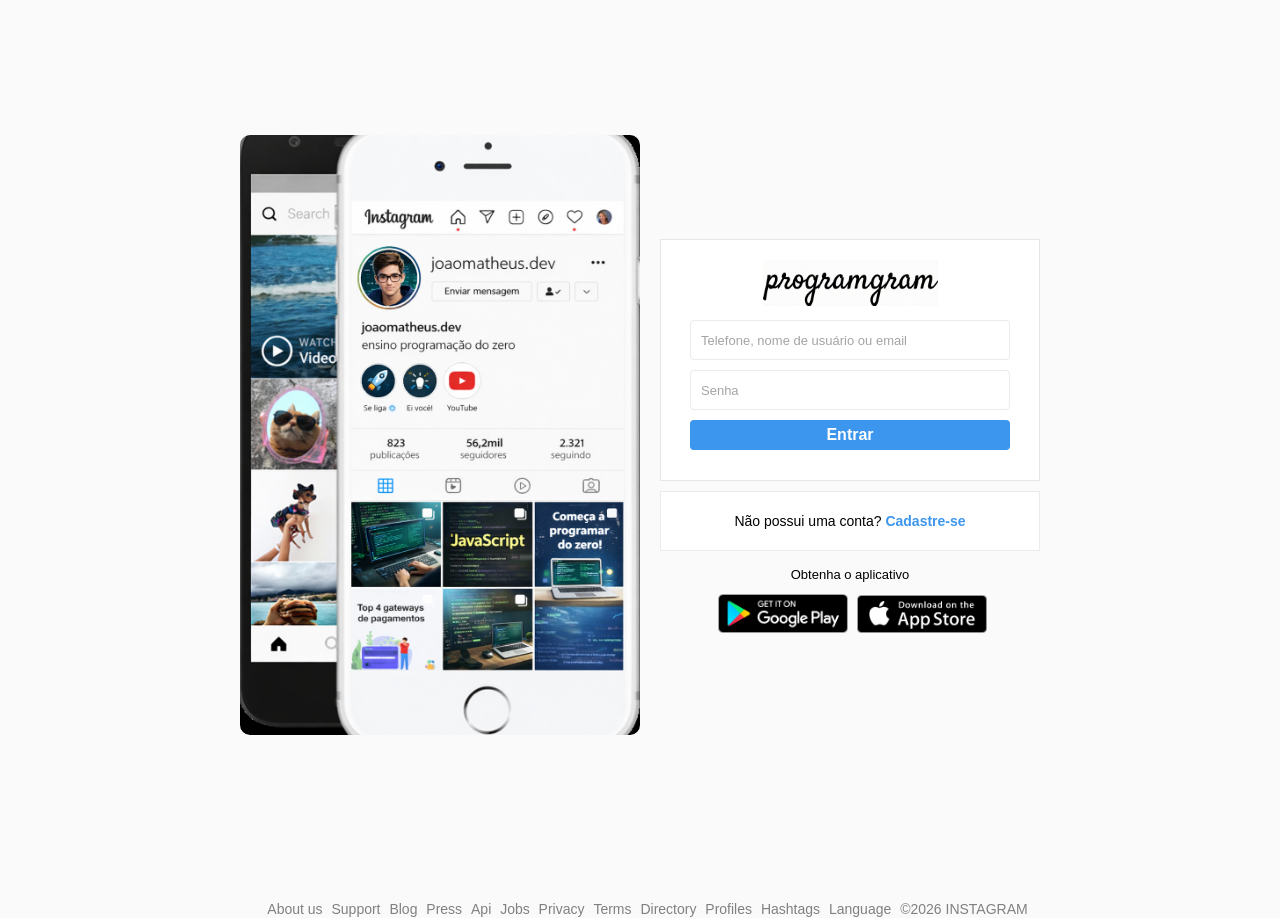
<file: index.html>
<!DOCTYPE html>
<html lang="pt-br">
<head>
    <meta charset="UTF-8">
    <meta name="viewport" content="width=device-width, initial-scale=1.0">
    <link rel="stylesheet" href="style.css">
    <title> Instagram 2 </title>
</head>
<body>
    <main class="wrapper">
        <section class="container">
            <div class="column left">
            </div> 
            <div class="column right">
                <div class="login_painel">
                <div class="logo">
                    <img class="img_logo"src="imgs/Programgram.png" alt="Logo do Instagram">
                </div>
                <form class="form" action="">
                <input class="input_insta" placeholder="Telefone, nome de usuário ou email" type="text">
                <input class="input_insta" placeholder="Senha" type="password">
                <button class="botao_login" value="Entrar">Entrar</button>
                </form>
                </div> 
                
                <div class="infobox">
                    <p>Não possui uma conta?<a href="cadastro.html"> Cadastre-se</a></p>
                </div>
                
                <div class="apps">
                    <p>Obtenha o aplicativo</p>
                    <a href="https://play.google.com/store/apps/details?id=com.instagram.android&hl=pt_BR&pli=1" target="_blank">
                    <img src="/imgs/googleplay.png"  alt="">
                    </a>
                    <a href="https://apps.apple.com/br/app/instagram/id389801252" target="_blank">
                    <img src="/imgs/appstore.png"   alt="">
                    </a>
                </div>
            </div>
        </section>
         <div class="footer">
            <span>About us</span>
            <span>Support</span>
            <span>Blog</span>
            <span>Press</span>
            <span>Api</span>
            <span>Jobs</span>
            <span>Privacy</span>
            <span>Terms</span>
            <span>Directory</span>
            <span>Profiles</span>
            <span>Hashtags</span>
            <span>Language</span>
            <span>©2026 INSTAGRAM</span>
        </div>    
    </main>
</body>
</html>
</file>
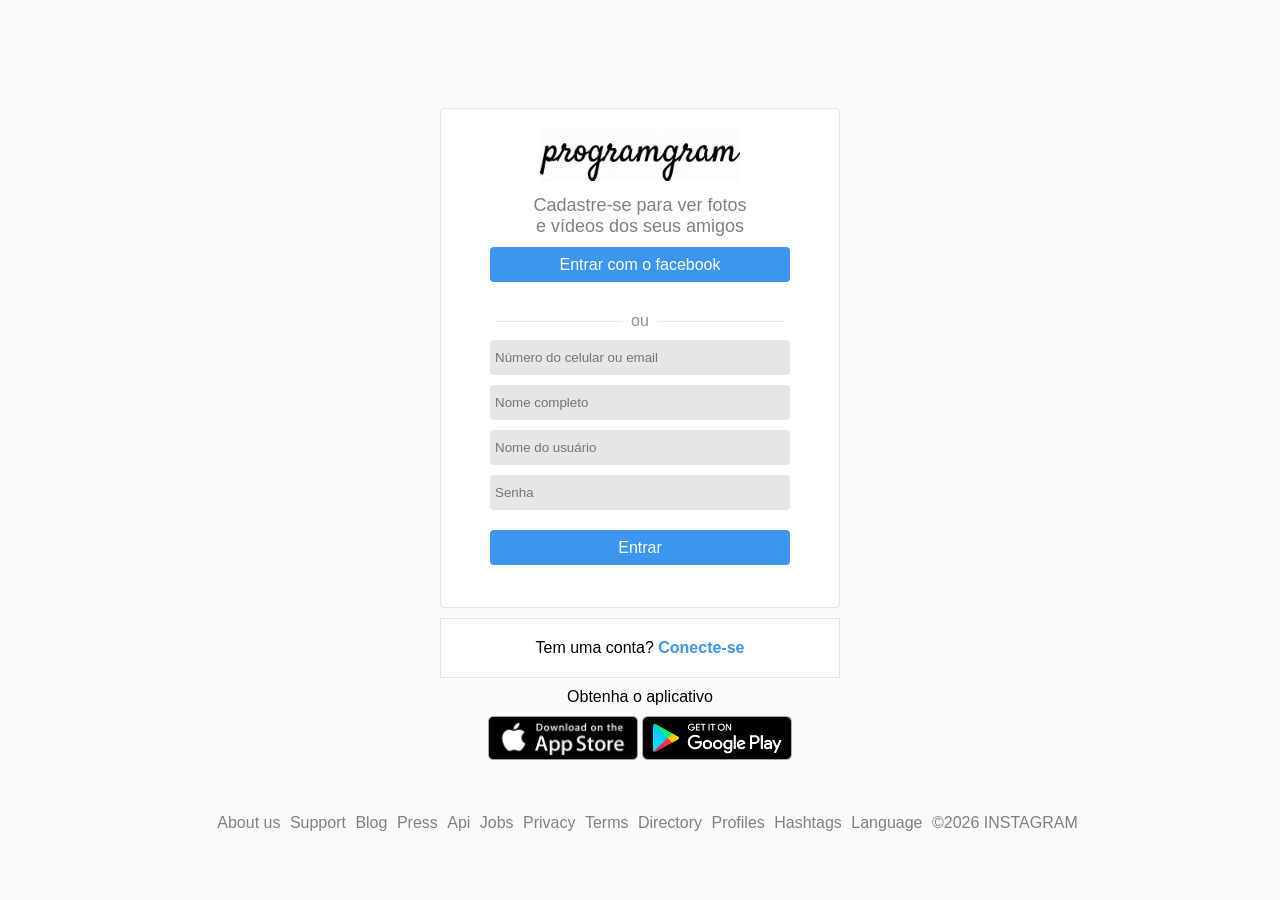
<file: cadastro.html>
<!DOCTYPE html>
<html lang="en">
<head>
    <meta charset="UTF-8">
    <meta name="viewport" content="width=device-width, initial-scale=1.0">
    <title> Cadastro do insta </title>
    <link rel="stylesheet" href="cadastro.css">
</head>
<body>
    <div class="container">
        <main>
            <img src="imgs/Programgram.png" alt="Logo do instagram">
            <p> Cadastre-se para ver fotos <br> e vídeos dos seus amigos </p>
            <button>Entrar com o facebook</button>
            <div class="divisor_container">
                <div class="line"></div>
                <div class="divisor_tag"> ou </div>
                <div class="line"></div>
            </div>
            <form>
                <input placeholder="Número do celular ou email" type="text ">
                <input placeholder="Nome completo" type="text">
                <input placeholder="Nome do usuário"  type="text">
                <input placeholder="Senha" type="password">
                <button>Entrar</button>
            </form>
        </main>
        <section>
            <span> Tem uma conta? <a href="index.html">Conecte-se </a> </span>
        </section>
        <div>
            <p class="texto_final"> Obtenha o aplicativo </p>
            <div class="imagens">
            <img src="/imgs/appstore.png" width="150px" alt="Foto da app store">
            <img src="/imgs/googleplay.png" width="150px" alt="Foto da play store">
            </div>
        </div>
        <div class="footer">
            <span>About us</span>
            <span>Support</span>
            <span>Blog</span>
            <span>Press</span>
            <span>Api</span>
            <span>Jobs</span>
            <span>Privacy</span>
            <span>Terms</span>
            <span>Directory</span>
            <span>Profiles</span>
            <span>Hashtags</span>
            <span>Language</span>
            <span>©2026 INSTAGRAM</span>
        </div> 
    </div>
</body>
</html>
</file>
<file: style.css>
/* CONFIG PADRÃO */
*{
    box-sizing: border-box;
    margin: 0;
    padding: 0;
    outline: 0;
}

a{
    color: var(--cor-azul-insta);
    text-decoration: none; /* para tirar o azul dos links*/
}

body{
    --cor-azul-insta:#3c96ed;
    --branco-do-insta: #FFFFFF;
    --cor-de-fundo:#FAFAFA;
    --cor-da-borda:#e6e6e6;
    background-color: var(--cor-de-fundo);
    height: 100%;
    width: 100%;
    font-family: Arial, Helvetica, sans-serif;
    font-size: 14px; /* por padrão será 14 pixeis*/
    line-height: 18px;
}

/* FIM DA CONFIG PADRÃO*/

/* INICIO DA ESTRUTURA */
.wrapper{
    height: 100dvh; /* envolve o todo */
}

.container{ /* envolve o container uma parte mais específica do todo */
    margin: 0 auto;
    min-height: 100%;
    width: 800px;
    display: flex;
    align-items: center;
}

.column{ /* dividi em duas colunas */
    flex-grow: 1; /* faz com que as colunas tenham que disputar espaço */
    width: 50%;
}

/* FIM DA ESTRUTURA */

/* INCIO DA COLUNA DA ESQUERDA */
.left{
    background-image: url("imgs/FotoPerfilInsta.png");
    background-size: 450px;
    background-repeat: no-repeat;
    background-position: center;
    height: 600px;
    margin-bottom: 30px;
    border-radius: 10px;
}

/* FIM DA COLUNA ESQUERDA */

.right{
    padding-left: 20px;
}

.login_painel{
    background-color: var(--branco-do-insta);
    border: 1px solid var(--cor-da-borda);
    text-align: center;
    padding: 20px 0;
}

.img_logo{
    width: 175px;
}

.form{
    display: flex;
    flex-direction: column;
    align-items: center;
    justify-content: center;
}

input[type="password"], input[type="text"]{ /* quero personalizar apenas os input que forem do tipo 'password' e do tipo 'text' */
    background-color: #FFFFFF;
    border: 1px solid rgb(236, 234, 234);
    height: 40px;
    border-radius: 4px;
    margin-top: 10px;
    padding: 10px;
    font-size: 13px;
    width: 320px;
    color: #000000;
}

input[type="password"]::placeholder,input[type="text"]::placeholder {
    color: rgb(165, 164, 164);
}

input[type="password"]:focus,input[type="text"]:focus{ /* ao clicar vai aparecer esse CSS */
    outline: 0; /* tira a borda ao clicar no input */
    border: 1px solid var(--cor-azul-insta);
}

.botao_login{
    margin-top: 10px;
    height: 30px;
    width: 320px;
    outline: none;
    background-color: var(--cor-azul-insta);
    border: none;
    color: var(--branco-do-insta);
    border-radius: 4px;
    cursor: pointer;
    font-size: 16px;
    margin-bottom: 10px;
    font-weight: bold;
}

.infobox{
    background-color: var(--branco-do-insta);
    height: 60px;
    border: 1px solid rgb(236, 234, 234);
    margin: 10px auto 0;
    display: flex;
    align-items: center;
    justify-content: center;
}

.infobox p a{
    font-weight: bold;
    user-select: none;
}

.apps{
    height: 100px;
    margin: 5px;
    text-align: center;
}

.apps p{
    padding-top: 10px;
    font-size: 13px;
}

.apps img{
    margin-top: 10px;
    margin-left: 5px;
    width: 130px;
}

.footer{
    text-align: center;
    padding-left: 10px;
}

.footer p{
    text-transform: uppercase;
    font-weight: bold;
    margin-left: 40px;
}

.footer span{
    margin-left: 5px;
    color:gray;
}

/* RESPONSIVIDADE */
@media(max-width: 1024px){
    .left{
        display: none;
    }

    .footer p{
        font-size: 10px;
        text-align: center;
        margin-left: 6px;
    }

    .right{
        padding: 0;
    }

    .container{
        width: 90%;
    }
}

/* FIM DA RESPONSIVIDADE */
</file>
<file: cadastro.css>
*{
    padding: 0;
    margin: 0;
    outline: 0;
    box-sizing: border-box;
}

body{
    --cor-azul-insta:#3c96ed;
    --branco-do-insta: #FFFFFF;
    --cor-de-fundo:#FAFAFA;
    --cor-da-borda:#e6e6e6;
    font-family: Arial, Helvetica, sans-serif;
}

a{
    text-decoration: none;
    color: var(--cor-azul-insta);
    font-weight: bold;
}

.container{
    width: 100%;
    height: 100dvh;
    display: flex;
    justify-content: center;
    align-items: center;
    flex-direction: column;
    background-color: var(--cor-de-fundo);
}

main{
    margin-top: 40px;
    background-color: var(--branco-do-insta);
    width: 400px;
    height: 500px;
    text-align: center;
    padding-left: 20px;
    padding-right: 20px;
    border: 1px solid var(--cor-da-borda);
    border-radius: 4px;
}

main img{
    width: 200px;
    padding-top: 20px;
}

main p{
    padding-top: 10px;
    font-size: 18px;
    color: gray;
}

button{
    height: 35px;
    width: 300px;
    outline: none;
    background-color: var(--cor-azul-insta);
    border: none;
    color: var(--branco-do-insta);
    border-radius: 4px;
    cursor: pointer;
    font-size: 16px;
    margin-top: 10px;
    margin-bottom: 20px;
}

.divisor_container{
    display: flex;
    margin: 10px 0;
    justify-content: center;
    align-items: center;
}

.line{
    height: 1px;
    background-color: var(--cor-da-borda);
    width: 35%;
}

.divisor_tag{
    font-weight: none;
    margin: 0 2.5%;
    color: #8e8e8e;
}

form input{
    height: 35px;
    width: 300px;
    border: none;
    border-radius: 4px;
    margin-bottom: 10px;
    padding: 5px;
    background-color: var(--cor-da-borda);
    color: #000000;
}

form input:focus{
    outline: 0;
    border: var(--cor-azul-insta) solid 1px;
    color: #000000;
}

section{
    width: 400px;
    height: 60px;
    margin-top: 10px;
    display: flex;
    justify-content: center;
    align-items: center;
    border: var(--cor-da-borda) solid 1px;
    background-color: #FFFFFF;
}

.texto_final{
    margin-top: 10px;
    margin-bottom: 10px;
    text-align: center;
}

.footer{
    text-align: center;
    padding-left: 10px;
    margin-top: 50px;
}

.footer span{
    margin-left: 5px;
    color:gray;
}

@media(max-width: 1024px){
    section{
        height: 70px;
    }
}
</file>
